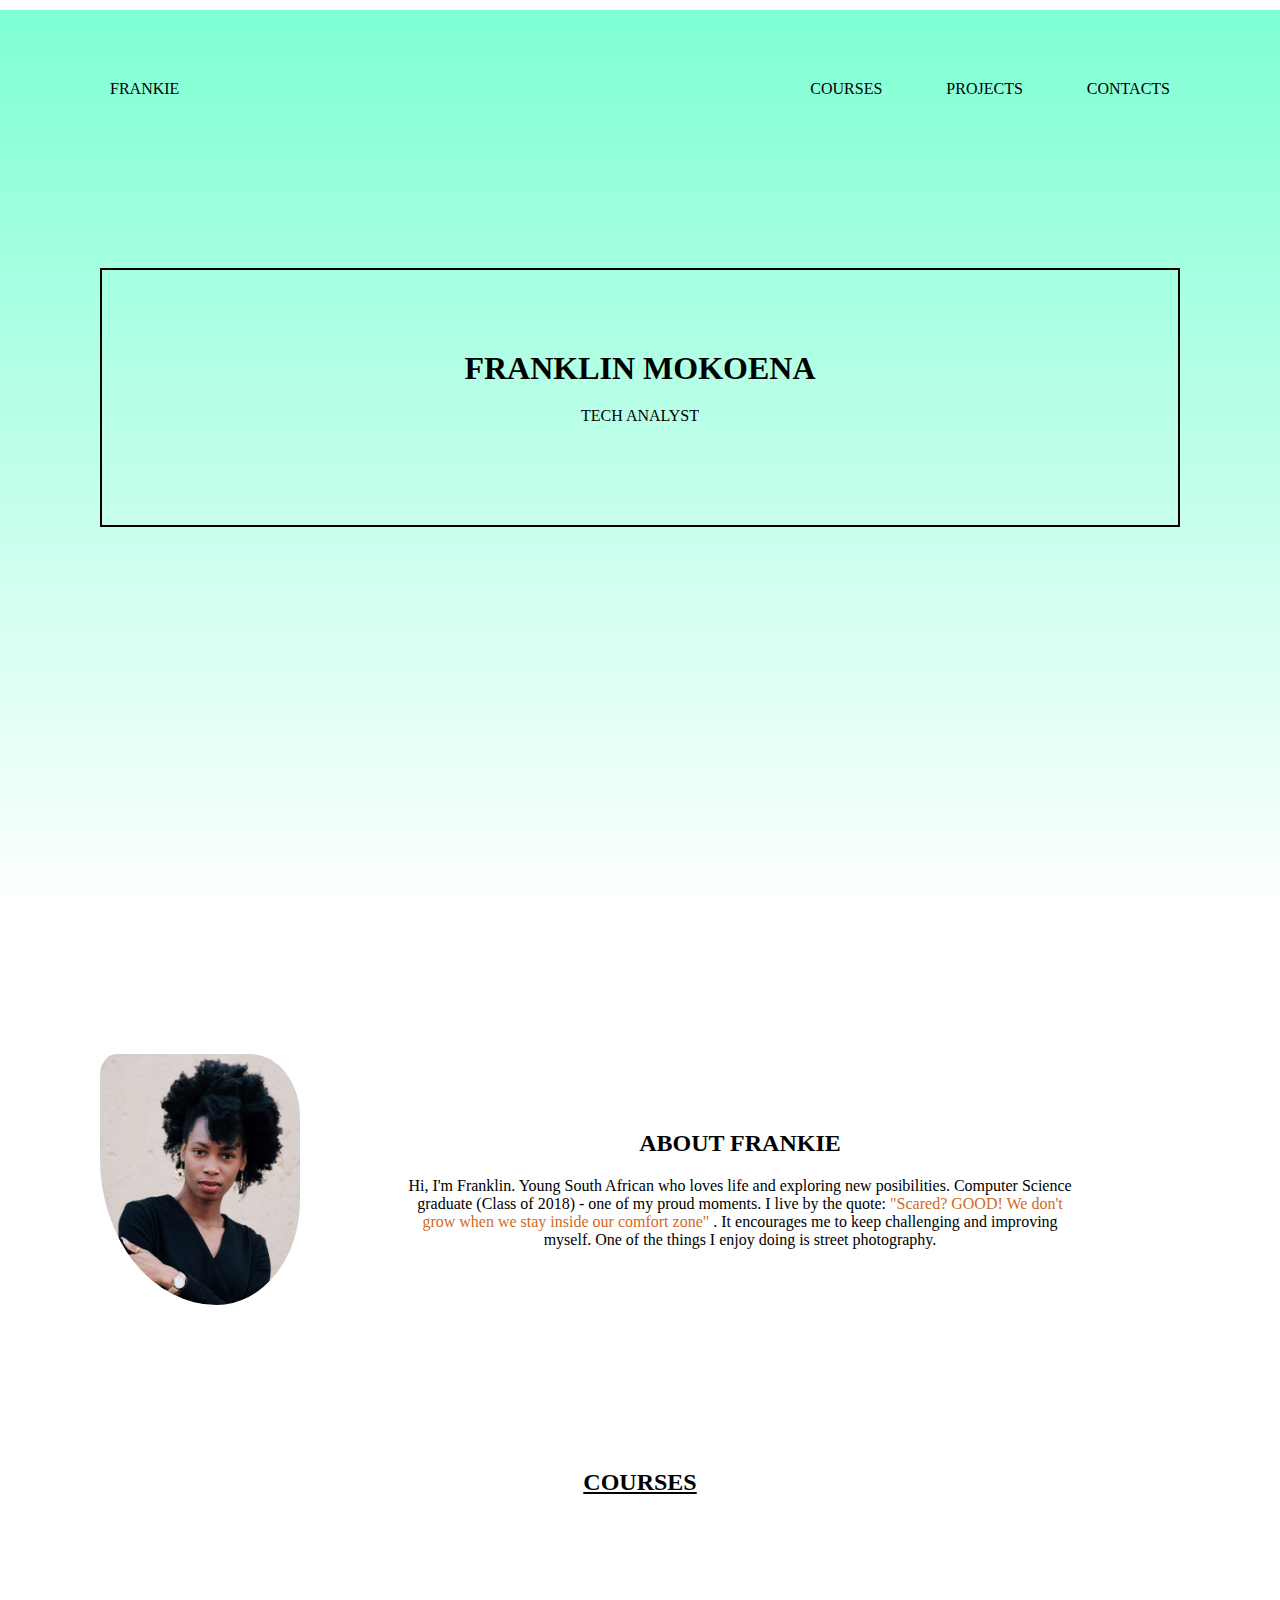
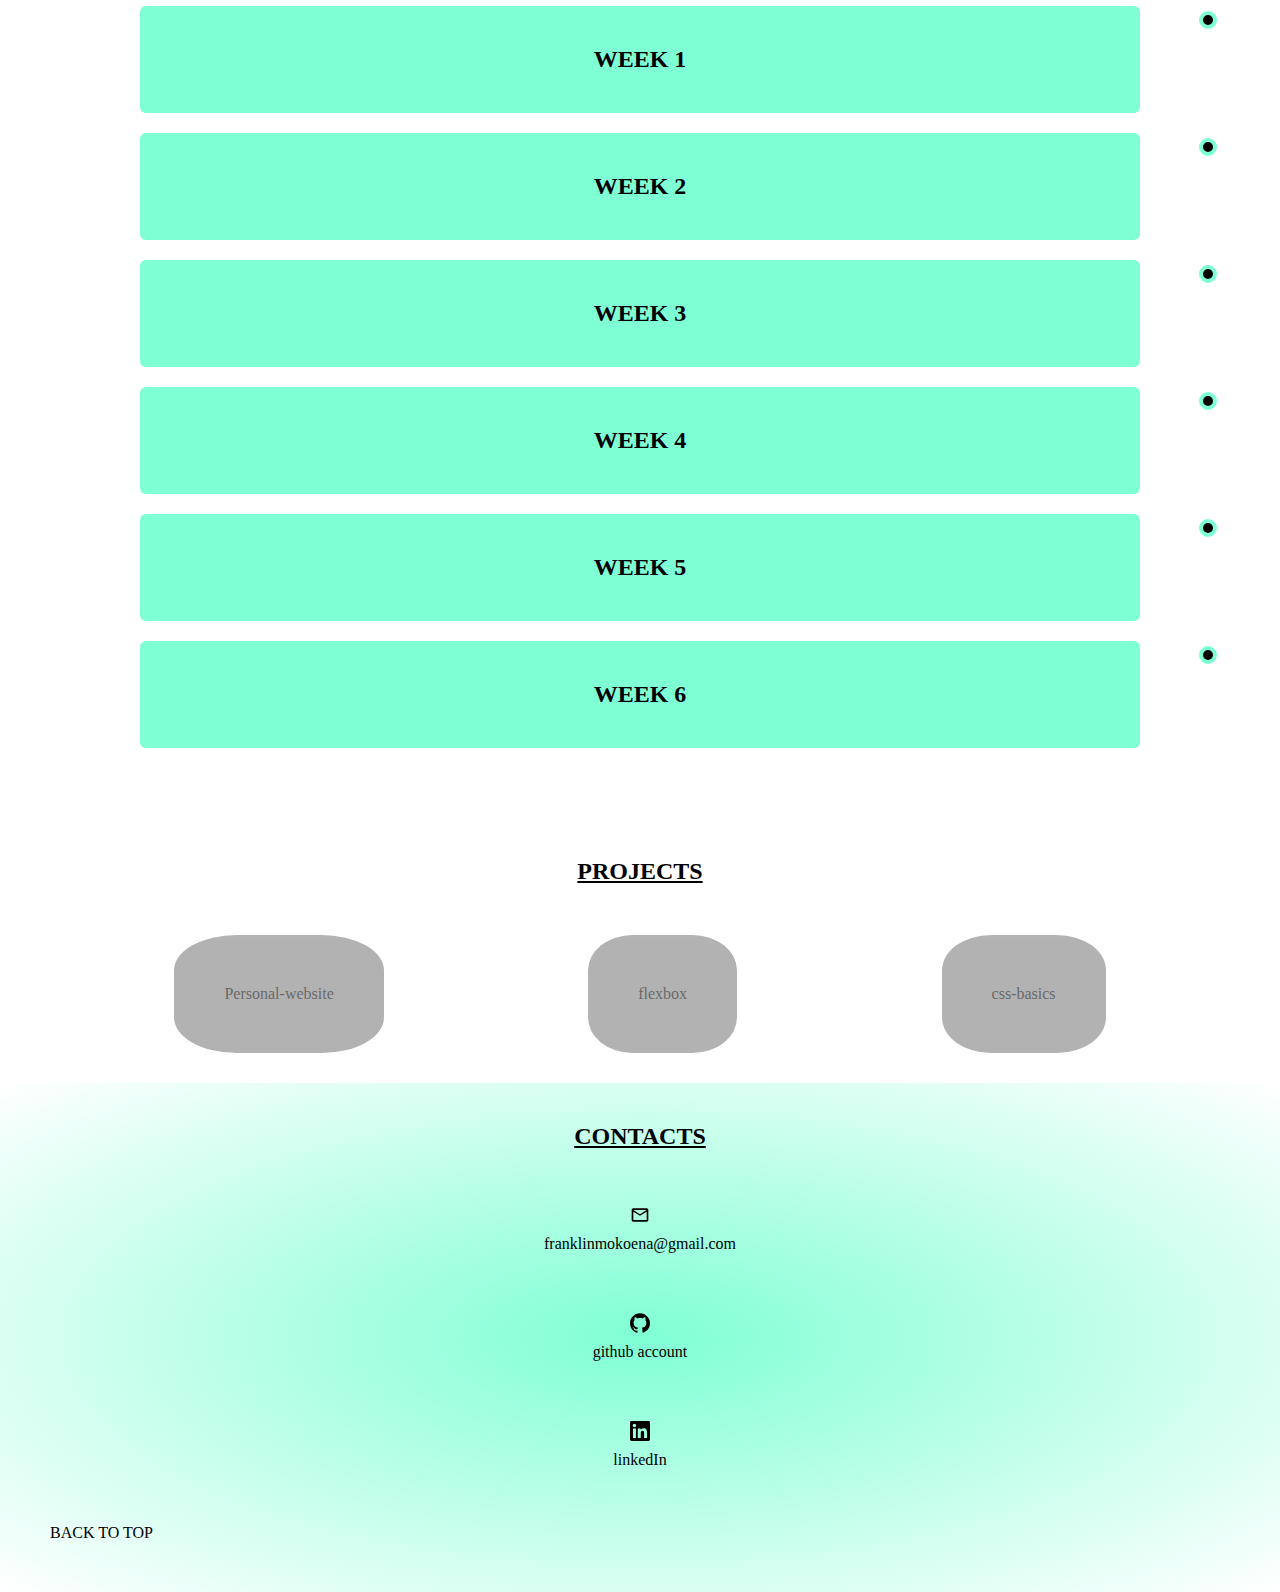
<file: index.html>
<html lang="en">
<head>
    <meta charset="UTF-8">
    <meta http-equiv="X-UA-Compatible" content="IE=edge">
    <meta name="viewport" content="width=device-width, initial-scale=1.0">
    <title>FRANKIE</title>
    <!-- <link href="https://fonts.googleapis.com/icon?family=Material+Icons"
      rel="stylesheet"> -->
    <link rel="stylesheet" href="style.css">
    <link rel="shortcut icon" type="image/png" href="./image/outline_spa_black_24dp.png"/>
    <link rel="preconnect" href="https://fonts.googleapis.com">

</head>
<body>
    
    <header>
        <!-- navigation bar -->
        <nav class="navbar"> 
            <div id="lnav">
                <a href="#about" class="nav-link">frankie</a>
            </div>

            <div id="rnav">
               <a href="#course" class="nav-link">courses</a>
               <a href="#projects" class="nav-link">projects</a>
               <a href="#contact" class="nav-link">contacts</a>
            </div>
        </nav>

        <div class="name">
            <h1>franklin mokoena</h1>
            <p class="analyst">tech analyst</p>
        </div>

        <!-- icons to add 
        <span class="material-icons-outlined">book</span>
        <span class="material-icons-outlined">school</span> (courses)
        <span class="material-icons-outlined">person</span> (me)
        <span class="material-icons-outlined">email</span> (email / contacts)
        <span class="material-icons-outlined">assignment</span> (projects)
        -->
        
    </header>

    <main>
        <!-- ABOUT SECTION BELOW -->
            <div id="about"> 
                <!-- <section class="about-pic"> -->
                    <img id="tee" src="./image/teee.jpg" alt="self">
                <!-- </section> -->

                <section class="about-text">
                    <h2>about frankie</h2>
                    <p>Hi, I'm Franklin. Young South African who loves life and exploring new posibilities.
                        Computer Science graduate (Class of 2018) - one of my proud moments.
                        I live by the quote: <span class="quote">"Scared? GOOD! We don't grow when we stay inside our comfort zone"</span> .
                        It encourages me to keep challenging and improving myself.
                        One of the things I enjoy doing is  street photography.
                    </p>
                </section>
            </div>  

            
        <!-- COURSE SECTION -->
        <h2 class="headings">courses</h2>
        <div id="course">
            <section class="timeline">
                <div class="container left">
                    <div class="content">
                      <h2 class="week">week 1</h2>
                      <p class="hiden">Build, Test & Deploy (practice).</p>
                    </div>
                </div>

                <div class="container left">
                    <div class="content">
                      <h2 class="week">week 2</h2>
                      <!-- <p class="hiden">Agile & the Modern SDLC.</p> -->
                      <p class="hiden">Pending. . .</p>
                    </div>
                </div>

                <div class="container left">
                    <div class="content">
                      <h2 class="week">week 3</h2>
                      <!-- <p class="hiden">Managing Requirements.</p> -->
                      <p class="hiden">Pending. . .</p>
                    </div>
                </div>

                <div class="container left">
                    <div class="content">
                      <h2 class="week">week 4</h2>
                      <!-- <p class="hiden">Testing Through the Lifecycle.</p> -->
                      <p class="hiden">Pending. . .</p>
                    </div>
                </div>
                 
                <div class="container left">
                    <div class="content">
                      <h2 class="week">week 5</h2>
                      <!-- <p class="hiden">Proffessional Skills & Business Analysis.</p> -->
                      <p class="hiden">Pending. . .</p>
                    </div>
                </div>

                <div class="container left">
                    <div class="content">
                      <h2 class="week">week 6</h2>
                      <!-- <p class="hiden">The Role of Data.</p> -->
                      <p class="hiden">Pending. . .</p>
                    </div>
                </div>
                  
            </section>
        </div>

        <!-- PROJECTS SECTION -->
        <h2 class="headings">projects</h2>
        <div id="projects">

            <a class="pr" href= "https://github.com/ThandOena/Personal-website" target="blank">
                <p>Personal-website</p> 
            </a>

            <a class="pr" href= "https://github.com/ThandOena/flexbox" target="blank">
                <p>flexbox</p>
            </a>

            <a class="pr" href= "https://github.com/ThandOena/css-basics" target="blank">
                <p>css-basics</p>
            </a>
            
            <!-- <button> <a href="https://github.com/ThandOena/flexbox" target="blank"> flexbox</a> </button> -->
            <!-- <button> <a href="https://github.com/ThandOena/css-basics" target="blank">css-basics</a></button> -->
                
        </div>

        <!-- CONTACTS -->
        <footer id="contact">
            <h2 class="headings">contacts</h2>
            <div class="email">
                    <img class="icon" src="./image/email_black_24dp.svg" alt="email">
                    <p>franklinmokoena@gmail.com</p>
            </div>

            <div class="github">
                <a href="https://github.com/ThandOena" target="blank">
                    <img class="icon" src="./image/github.svg" alt="github">
                    <p>github account</p>
                </a>
                
            </div>

            <div class="linkedin">
                <a href="https://www.linkedin.com/in/franklin-mokoena-102a26143/" target="blank">
                    <img class="icon" src="./image/linkedin.svg" alt="linkedIn">
                    <p>linkedIn</p>
                </a>
            </div>
            <a href="#"><p class="up">back to top</p></a>
            
        </footer>
    </main>
</body>
</html>
</file>
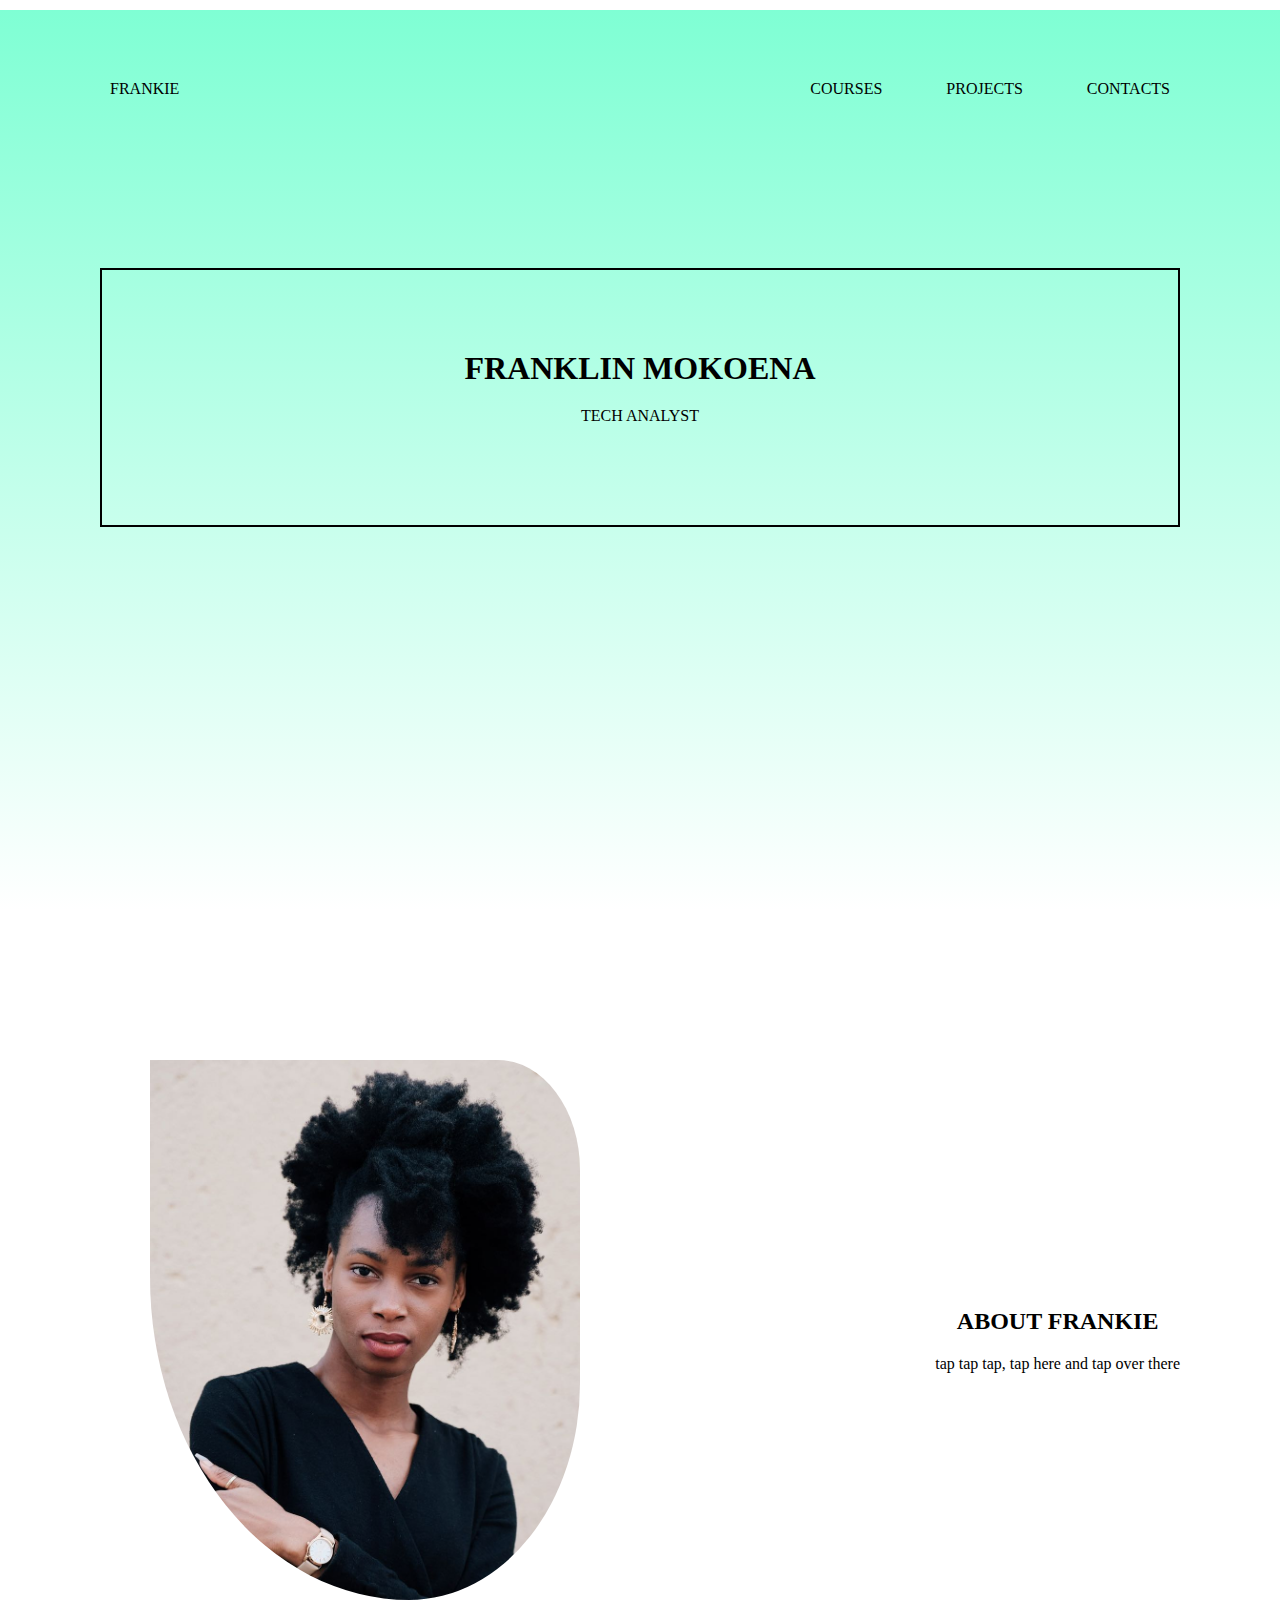
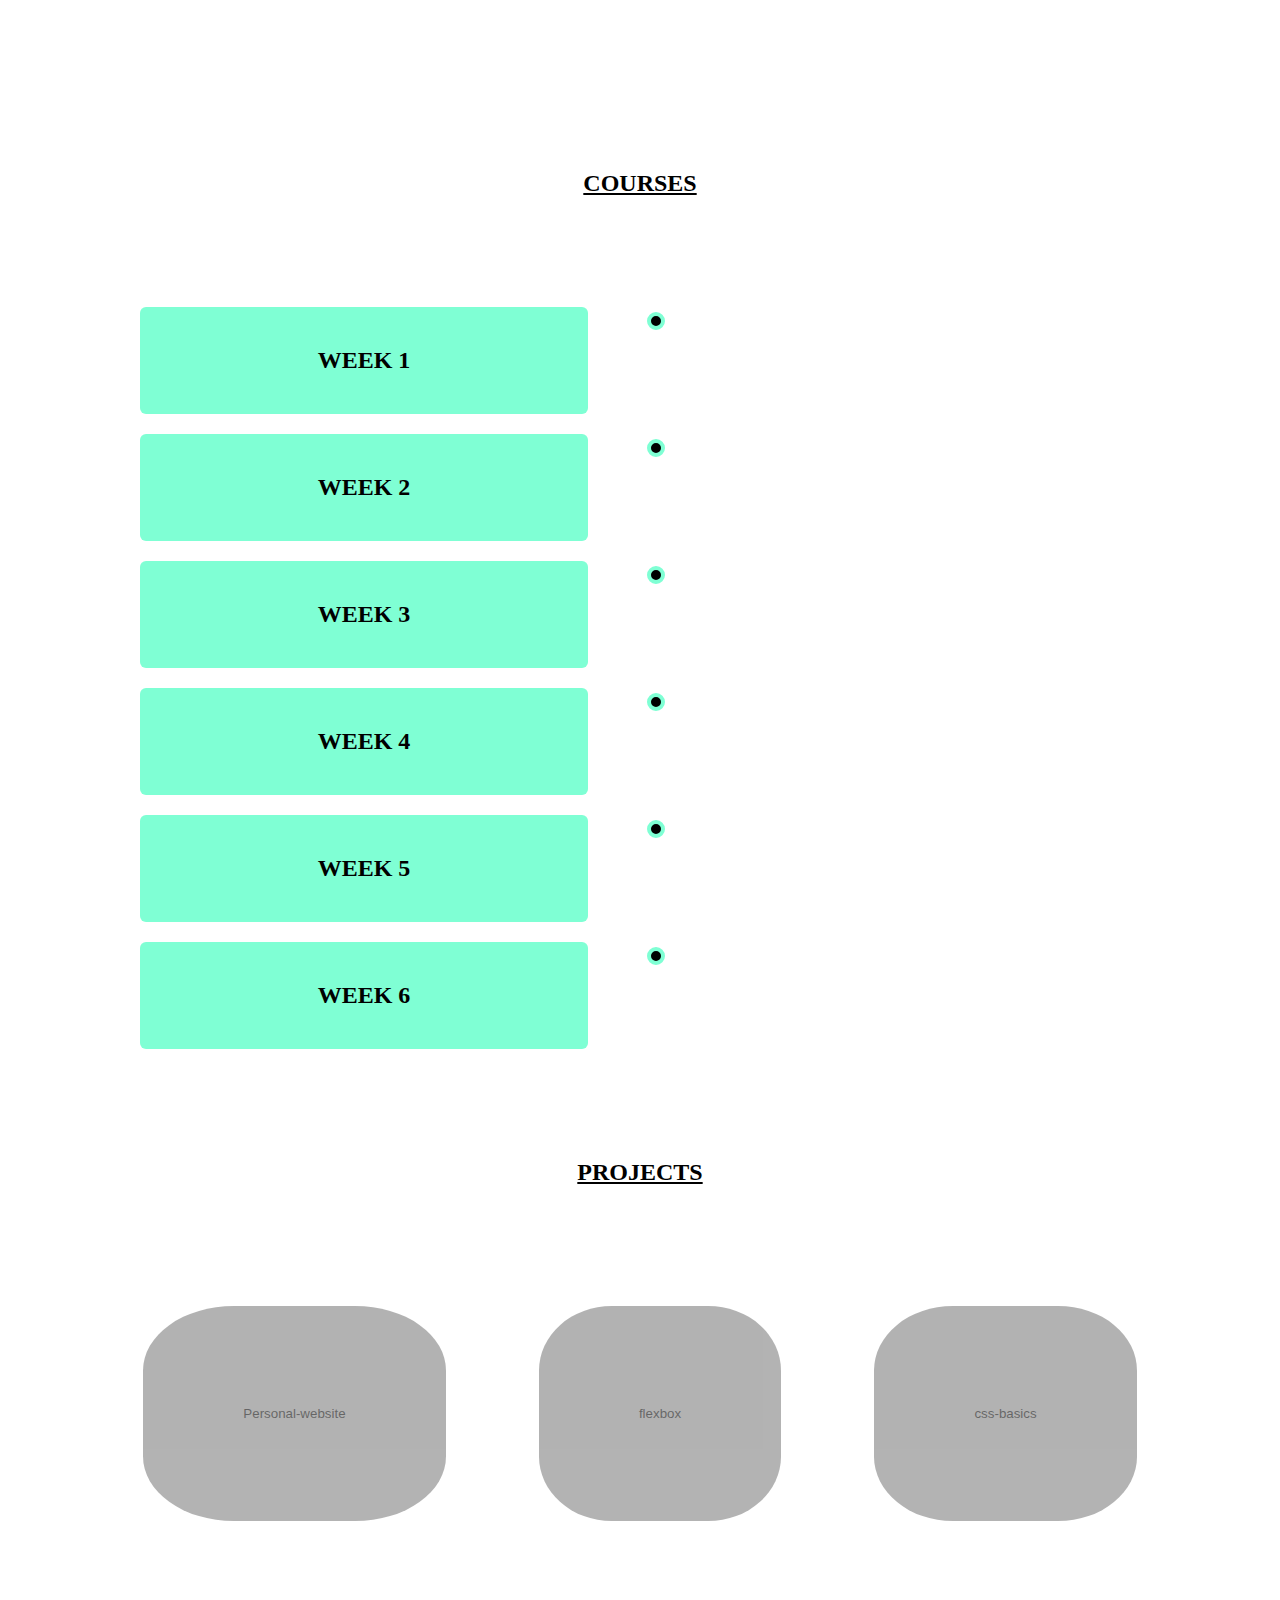
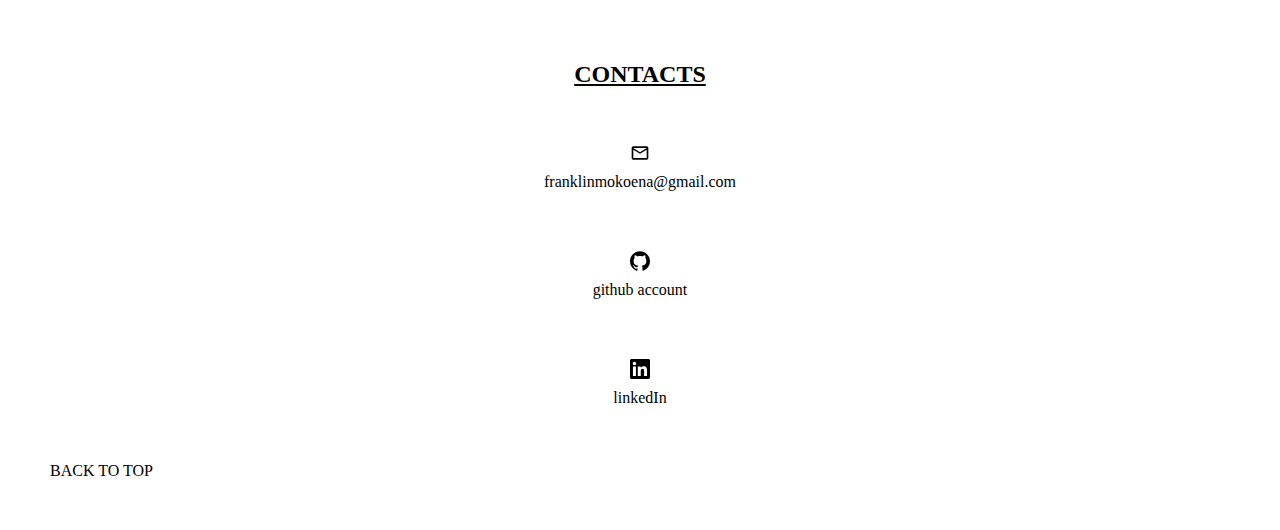
<file: portfolio.html>
<html lang="en">
<head>
    <meta charset="UTF-8">
    <meta http-equiv="X-UA-Compatible" content="IE=edge">
    <meta name="viewport" content="width=device-width, initial-scale=1.0">
    <title>FRANKIE</title>
    <!-- <link href="https://fonts.googleapis.com/icon?family=Material+Icons"
      rel="stylesheet"> -->
    <link rel="stylesheet" href="portfolio.css">
    <link rel="shortcut icon" type="image/png" href="./image/grow.png"/>
    <link rel="preconnect" href="https://fonts.googleapis.com">

</head>
<body>
    
    <header>
        <!-- navigation bar -->
        <nav class="navbar"> 
            <div id="lnav">
                <a href="#about" class="nav-link">frankie</a>
            </div>

            <div id="rnav">
               <a href="#course" class="nav-link">courses</a>
               <a href="#projects" class="nav-link">projects</a>
               <a href="#contact" class="nav-link">contacts</a>
            </div>

        </nav>
        <div class="name">
            <h1>franklin mokoena</h1>
            <p class="analyst">tech analyst</p>
        </div>

        <!-- icons to add 
        <span class="material-icons-outlined">book</span>
        <span class="material-icons-outlined">school</span> (courses)
        <span class="material-icons-outlined">person</span> (me)
        <span class="material-icons-outlined">email</span> (email / contacts)
        <span class="material-icons-outlined">assignment</span> (projects)
        -->
        
    </header>

    <main>
        <!-- ABOUT SECTION BELOW -->
            <div id="about"> 
                <!-- <section class="about-pic"> -->
                    <img id="tee" src="./image/teee.jpg" alt="self">
                <!-- </section> -->

                <section class="about-text">
                    <h2>about frankie</h2>
                    <p> tap tap tap, tap here and tap over there</p>
                </section>
            </div>  

            
        <!-- COURSE SECTION -->
        <h2 class="headings">courses</h2>
        <div id="course">
            <section class="timeline">
                <div class="container left">
                    <div class="content">
                      <h2 class="week">week 1</h2>
                      <p class="hiden">Build, Test & Deploy (practice).</p>
                    </div>
                </div>

                <div class="container left">
                    <div class="content">
                      <h2 class="week">week 2</h2>
                      <!-- <p class="hiden">Agile & the Modern SDLC.</p> -->
                      <p class="hiden">Pending. . .</p>
                    </div>
                </div>

                <div class="container left">
                    <div class="content">
                      <h2 class="week">week 3</h2>
                      <!-- <p class="hiden">Managing Requirements.</p> -->
                      <p class="hiden">Pending. . .</p>
                    </div>
                </div>

                <div class="container left">
                    <div class="content">
                      <h2 class="week">week 4</h2>
                      <!-- <p class="hiden">Testing Through the Lifecycle.</p> -->
                      <p class="hiden">Pending. . .</p>
                    </div>
                </div>
                 
                <div class="container left">
                    <div class="content">
                      <h2 class="week">week 5</h2>
                      <!-- <p class="hiden">Proffessional Skills & Business Analysis.</p> -->
                      <p class="hiden">Pending. . .</p>
                    </div>
                </div>

                <div class="container left">
                    <div class="content">
                      <h2 class="week">week 6</h2>
                      <!-- <p class="hiden">The Role of Data.</p> -->
                      <p class="hiden">Pending. . .</p>
                    </div>
                </div>
                  <!-- <div class="container right">
                    <div class="content">
                      <h2>2018</h2>
                      <p>Lorem ipsum..</p>
                    </div>
                  </div> -->
            </section>
        </div>

        <!-- PROJECTS SECTION -->
        <h2 class="headings">projects</h2>
        <div id="projects">
            <button> <a href="https://github.com/ThandOena/Personal-website" target="blank"> Personal-website</a> </button>
            <button> <a href="https://github.com/ThandOena/flexbox" target="blank"> flexbox</a> </button>
            <button> <a href="https://github.com/ThandOena/css-basics" target="blank">css-basics</a></button>
                <!-- <div>1</div>
                <div>2</div>
                <div>3</div> -->
                
        </div>

        <!-- CONTACTS -->
        <footer id="contact">
            <h2 class="headings">contacts</h2>
            <div class="email">
                <img class="icon" src="./image/email_black_24dp.svg" alt="email">
                <p>franklinmokoena@gmail.com</p>
            </div>
            <div class="github">
                <img class="icon" src="./image/github.svg" alt="github">
                <p>github account</p>
            </div>
            <div class="linkedin">
                <img class="icon" src="./image/linkedin.svg" alt="linkedIn">
                <p>linkedIn</p>
            </div>
            <a href="#"><p class="up">back to top</p></a>

        </footer>
    </main>
</body>
</html>
</file>
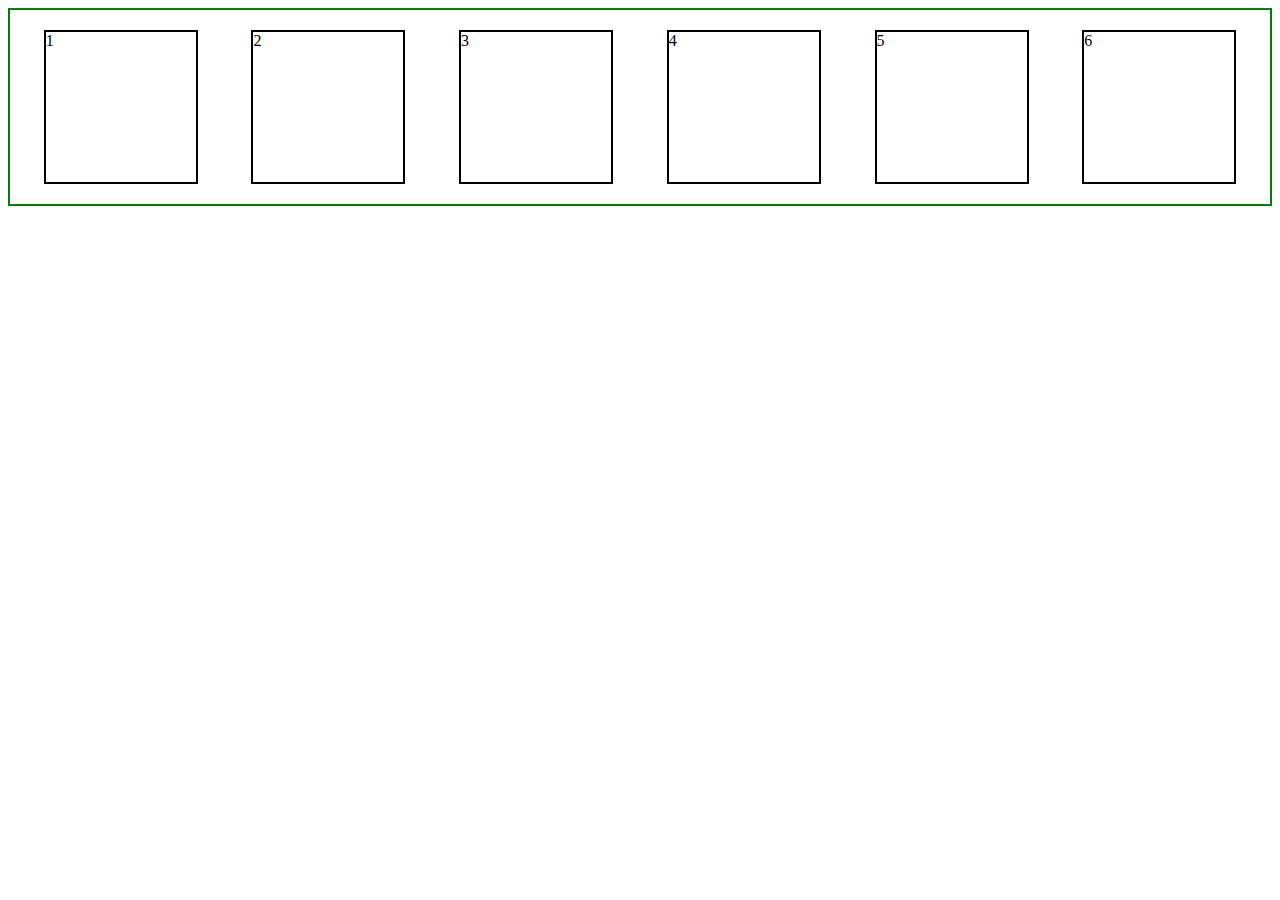
<file: test.html>
<html lang="en">
<head>
    <meta charset="UTF-8">
    <meta http-equiv="X-UA-Compatible" content="IE=edge">
    <meta name="viewport" content="width=device-width, initial-scale=1.0">
    <title>test</title>
    <link rel="stylesheet" href="test.css">
</head>
<body>
    <section class="projects">
        <div>1</div>
        <div>2</div>
        <div>3</div>
        <div>4</div>
        <div>5</div>
        <div>6</div>

    </section>
<!-- 
    <section class="click">
        <a href="https://github.com/ThandOena/Personal-website">a</a>
        <a href="https://github.com/ThandOena/flexbox">b</a>
        <a href="https://github.com/ThandOena/css-basics">c</a>
        <a href="">d</a>
        <a href="">e</a>
        <a href="">f</a>
        
        <button class="btn"> <a href="https://github.com/ThandOena/Personal-website"> portfolio-project</a></button>
    </section> -->
</body>
</html>
</file>
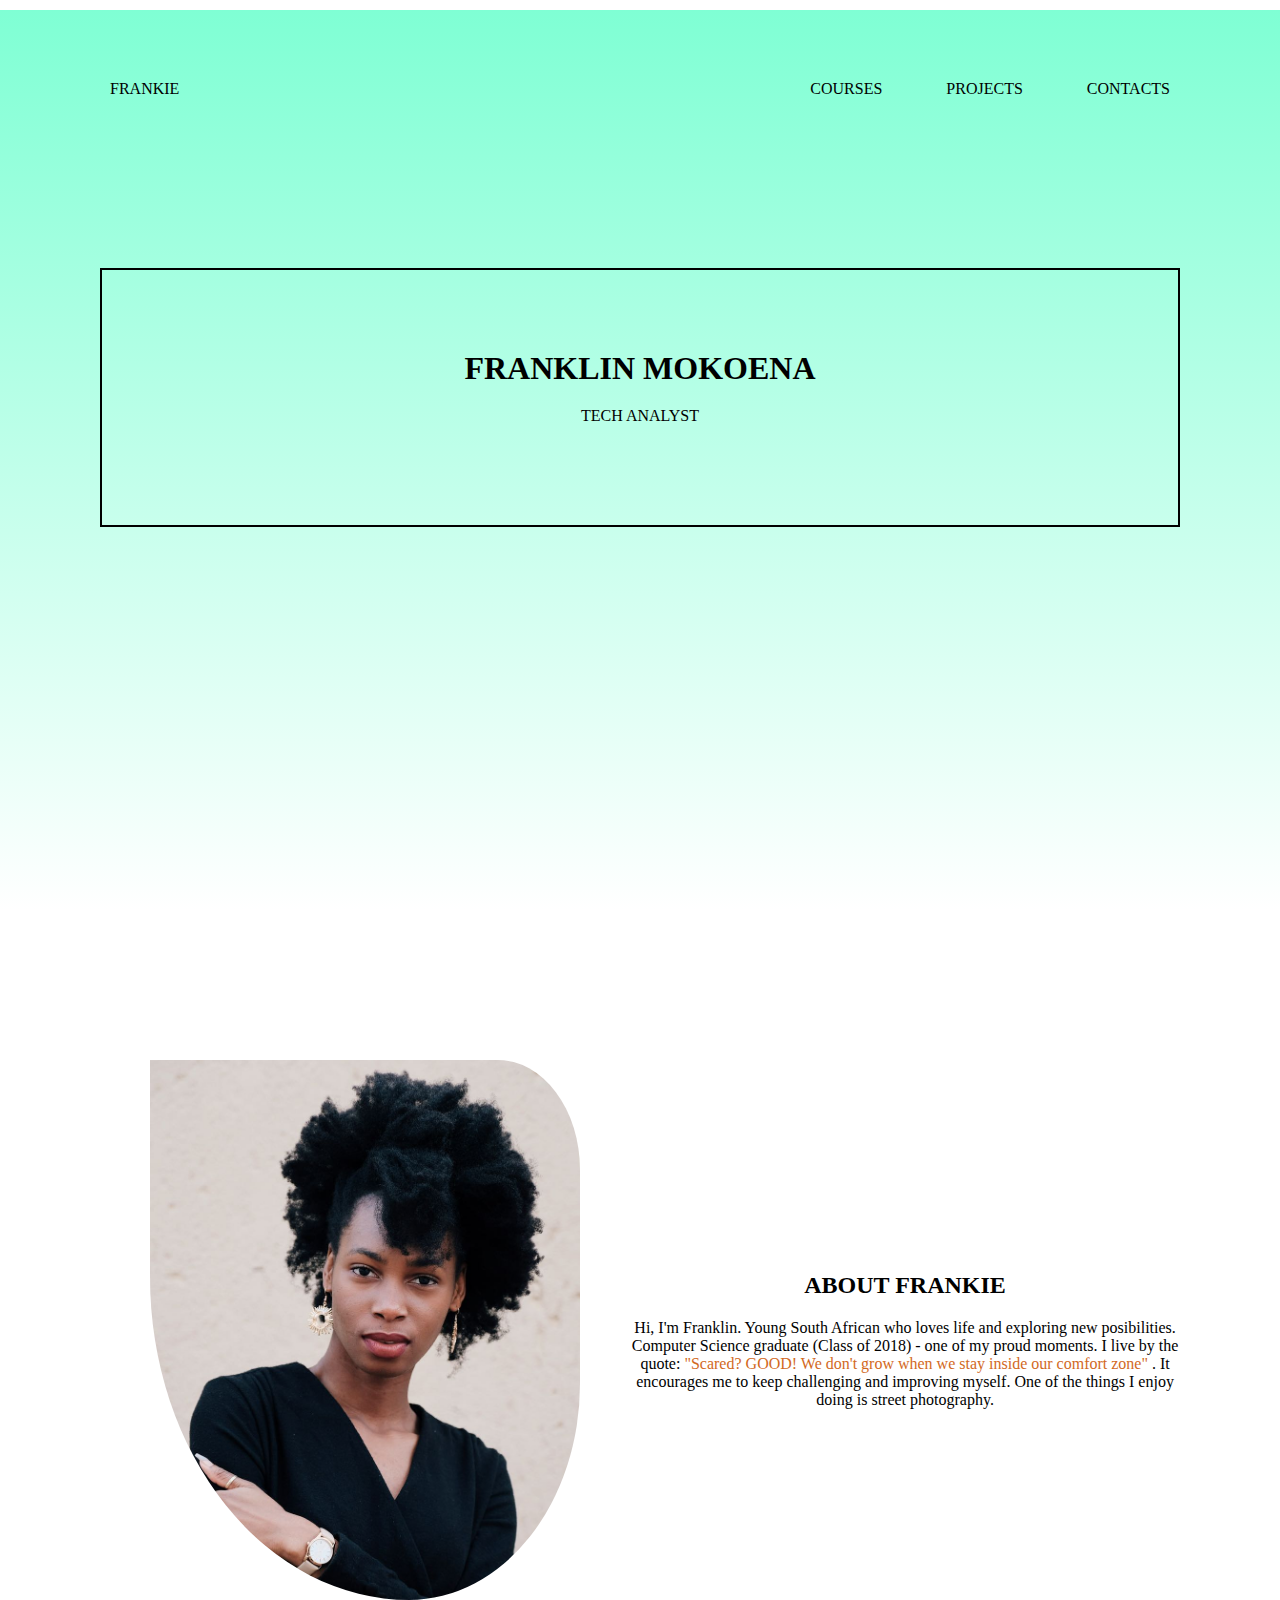
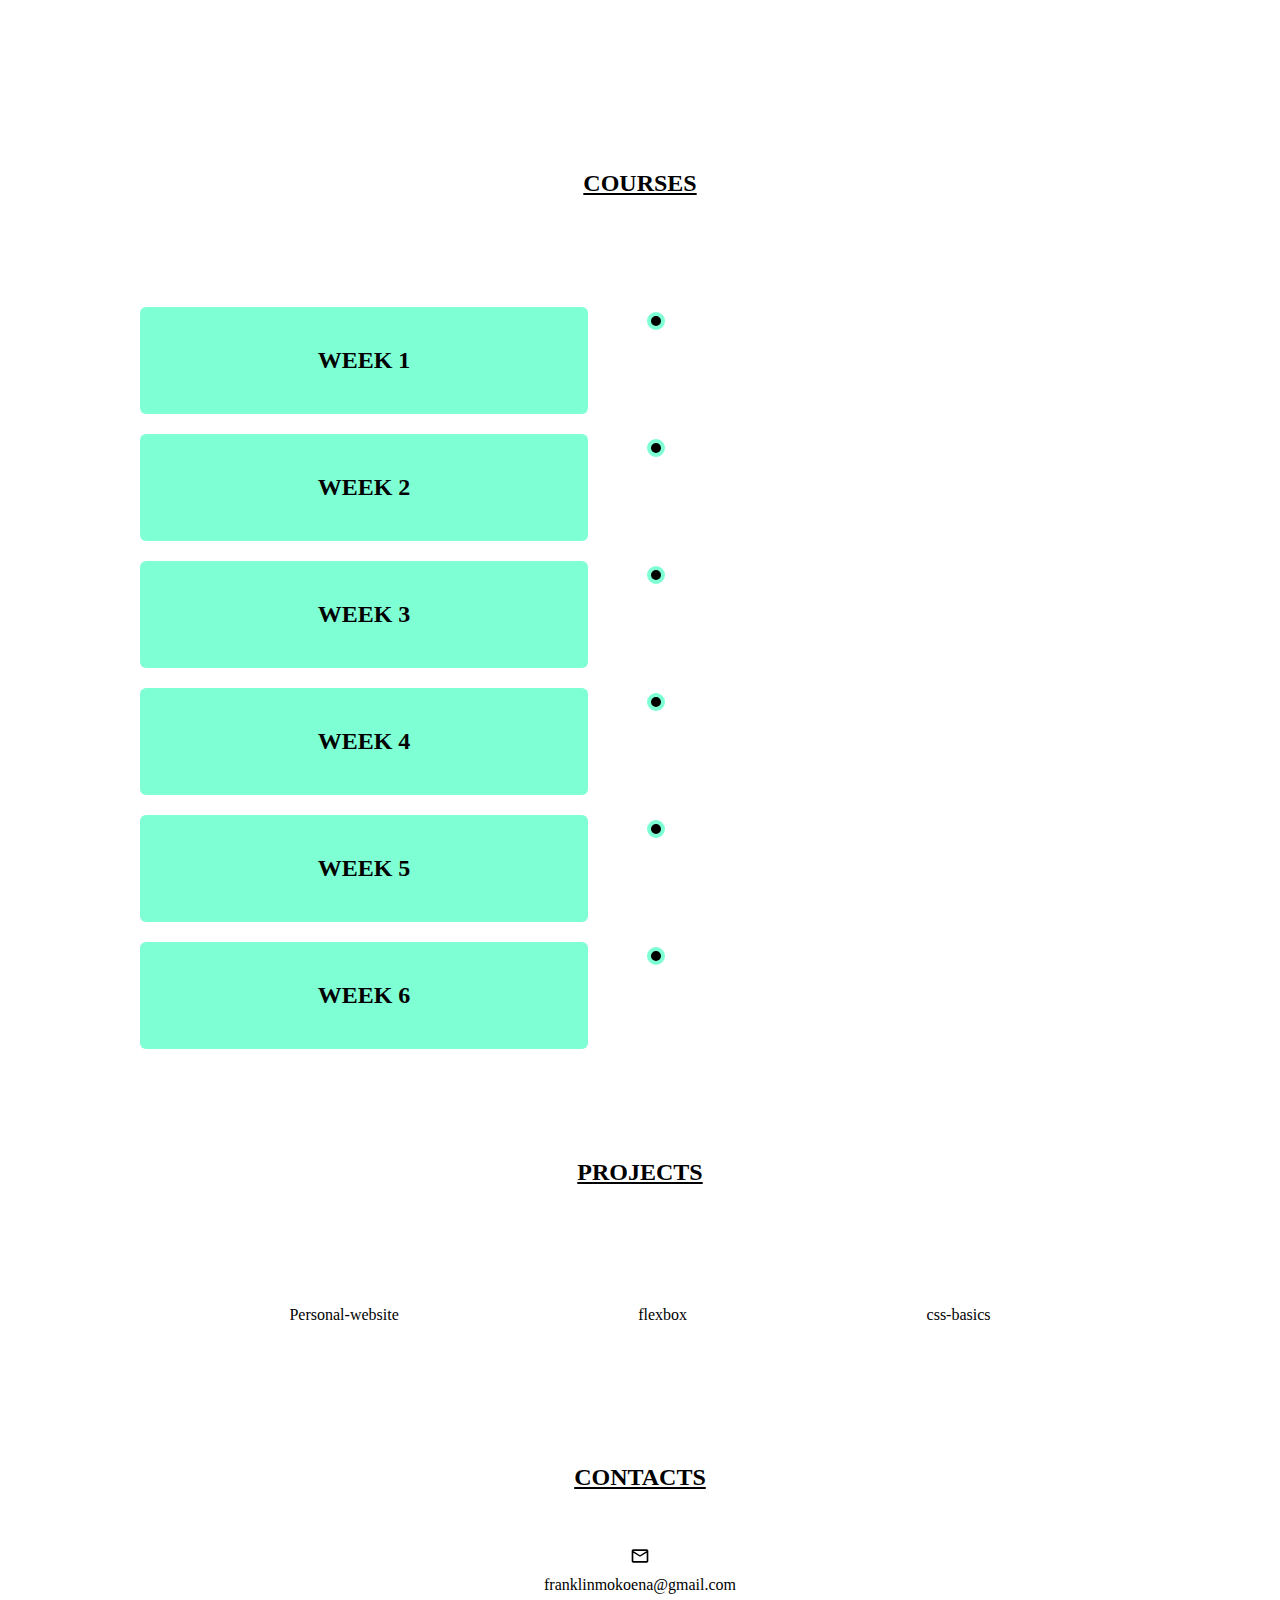
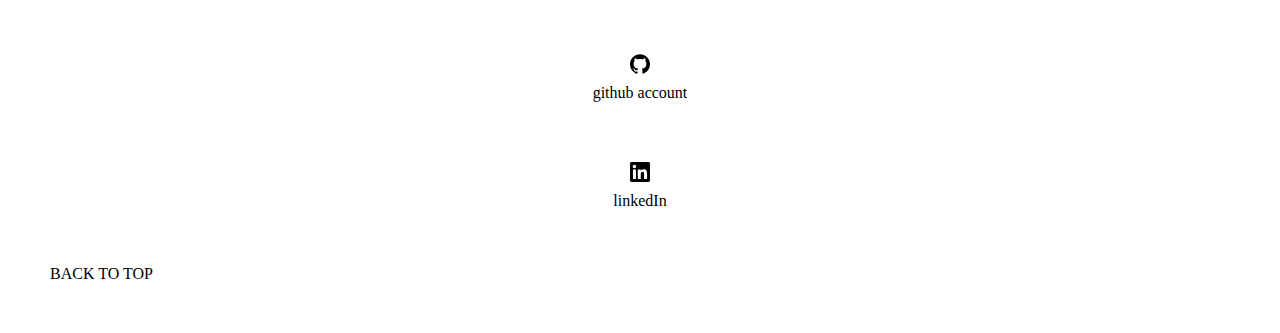
<file: web-portfolio.html>
<html lang="en">
<head>
    <meta charset="UTF-8">
    <meta http-equiv="X-UA-Compatible" content="IE=edge">
    <meta name="viewport" content="width=device-width, initial-scale=1.0">
    <title>FRANKIE</title>
    <!-- <link href="https://fonts.googleapis.com/icon?family=Material+Icons"
      rel="stylesheet"> -->
    <link rel="stylesheet" href="portfolio.css">
    <link rel="shortcut icon" type="image/png" href="./image/outline_spa_black_24dp.png"/>
    <link rel="preconnect" href="https://fonts.googleapis.com">

</head>
<body>
    
    <header>
        <!-- navigation bar -->
        <nav class="navbar"> 
            <div id="lnav">
                <a href="#about" class="nav-link">frankie</a>
            </div>

            <div id="rnav">
               <a href="#course" class="nav-link">courses</a>
               <a href="#projects" class="nav-link">projects</a>
               <a href="#contact" class="nav-link">contacts</a>
            </div>
        </nav>

        <div class="name">
            <h1>franklin mokoena</h1>
            <p class="analyst">tech analyst</p>
        </div>

        <!-- icons to add 
        <span class="material-icons-outlined">book</span>
        <span class="material-icons-outlined">school</span> (courses)
        <span class="material-icons-outlined">person</span> (me)
        <span class="material-icons-outlined">email</span> (email / contacts)
        <span class="material-icons-outlined">assignment</span> (projects)
        -->
        
    </header>

    <main>
        <!-- ABOUT SECTION BELOW -->
            <div id="about"> 
                <!-- <section class="about-pic"> -->
                    <img id="tee" src="./image/teee.jpg" alt="self">
                <!-- </section> -->

                <section class="about-text">
                    <h2>about frankie</h2>
                    <p>Hi, I'm Franklin. Young South African who loves life and exploring new posibilities.
                        Computer Science graduate (Class of 2018) - one of my proud moments.
                        I live by the quote: <span class="quote">"Scared? GOOD! We don't grow when we stay inside our comfort zone"</span> .
                        It encourages me to keep challenging and improving myself.
                        One of the things I enjoy doing is  street photography.
                    </p>
                </section>
            </div>  

            
        <!-- COURSE SECTION -->
        <h2 class="headings">courses</h2>
        <div id="course">
            <section class="timeline">
                <div class="container left">
                    <div class="content">
                      <h2 class="week">week 1</h2>
                      <p class="hiden">Build, Test & Deploy (practice).</p>
                    </div>
                </div>

                <div class="container left">
                    <div class="content">
                      <h2 class="week">week 2</h2>
                      <!-- <p class="hiden">Agile & the Modern SDLC.</p> -->
                      <p class="hiden">Pending. . .</p>
                    </div>
                </div>

                <div class="container left">
                    <div class="content">
                      <h2 class="week">week 3</h2>
                      <!-- <p class="hiden">Managing Requirements.</p> -->
                      <p class="hiden">Pending. . .</p>
                    </div>
                </div>

                <div class="container left">
                    <div class="content">
                      <h2 class="week">week 4</h2>
                      <!-- <p class="hiden">Testing Through the Lifecycle.</p> -->
                      <p class="hiden">Pending. . .</p>
                    </div>
                </div>
                 
                <div class="container left">
                    <div class="content">
                      <h2 class="week">week 5</h2>
                      <!-- <p class="hiden">Proffessional Skills & Business Analysis.</p> -->
                      <p class="hiden">Pending. . .</p>
                    </div>
                </div>

                <div class="container left">
                    <div class="content">
                      <h2 class="week">week 6</h2>
                      <!-- <p class="hiden">The Role of Data.</p> -->
                      <p class="hiden">Pending. . .</p>
                    </div>
                </div>
                  
            </section>
        </div>

        <!-- PROJECTS SECTION -->
        <h2 class="headings">projects</h2>
        <div id="projects">

            <a class="pr" href= "https://github.com/ThandOena/Personal-website" target="blank">
                <p>Personal-website</p> 
            </a>

            <a class="pr" href= "https://github.com/ThandOena/flexbox" target="blank">
                <p>flexbox</p>
            </a>

            <a class="pr" href= "https://github.com/ThandOena/css-basics" target="blank">
                <p>css-basics</p>
            </a>
            
            <!-- <button> <a href="https://github.com/ThandOena/flexbox" target="blank"> flexbox</a> </button> -->
            <!-- <button> <a href="https://github.com/ThandOena/css-basics" target="blank">css-basics</a></button> -->
                
        </div>

        <!-- CONTACTS -->
        <footer id="contact">
            <h2 class="headings">contacts</h2>
            <div class="email">
                    <img class="icon" src="./image/email_black_24dp.svg" alt="email">
                    <p>franklinmokoena@gmail.com</p>
            </div>

            <div class="github">
                <a href="https://github.com/ThandOena" target="blank">
                    <img class="icon" src="./image/github.svg" alt="github">
                    <p>github account</p>
                </a>
                
            </div>

            <div class="linkedin">
                <a href="https://www.linkedin.com/in/franklin-mokoena-102a26143/" target="blank">
                    <img class="icon" src="./image/linkedin.svg" alt="linkedIn">
                    <p>linkedIn</p>
                </a>
            </div>
            <a href="#"><p class="up">back to top</p></a>
            
        </footer>
    </main>
</body>
</html>
</file>
<file: style.css>
* {
    margin: 0px;
    padding: 0px;
}
/* 
body {
     background-image:linear-gradient(aquamarine, white); 
     @media (max-width:1024px) and (min-width:480px;){
        padding:20px;
        margin:20px;
    } 
} */

/* header + navigation */
header {
    background-image:linear-gradient(aquamarine, white);
    min-height: 100%;
    /* min-width: 900px; */
    @media screen (max-width:1024px) and (min-width:480px;){
        padding:20px;
        margin:20px;
    }
}

nav {
    padding: 50px;
    margin: 0px;
}

h2 {
    padding: 20px;
    text-transform: uppercase;
    text-align: center;
    
}

p {
    font-family: 'Old Standard TT', serif;
    text-align: center;
}

a{
    text-decoration: none;
    color: black;
}

.headings {
    padding: 20px;
    text-transform: uppercase;
    text-decoration: underline;
    font-family: 'Old Standard TT', serif;
    /* font-family:'Gill Sans', 'Gill Sans MT', Calibri, 'Trebuchet MS', sans-serif; */
    color:black;
    text-align:center;
    
}

.navbar {
    display: flex;
    justify-content: space-between;
    padding: 70px;
    margin: 10px;
}

.nav-link {
    /* font-family:monospace; */
    font-family: 'Old Standard TT', serif;
    text-transform: uppercase;
    color: black;
    margin: 30px;
}

.name {
    text-align: center;
    text-transform: uppercase;
    padding:  80px;
    margin: 100px;
    border: 2px solid black;
}
.analyst {
     padding: 20px;
}

/* about section below! */
#about {
    display: flex;
    flex-flow: nowrap;
    justify-content:space-between;
    align-items: center;
    margin: 100px;
}

 @media screen and (max-width: 500px) {
    .about-text {
        width: 50%;
    }
} 


#tee {
    width: 200px;
    /* height: 210px; */
    border-radius: 10% 30% 50% 70%;
     /* @media sceen(min-width:480px) {
         height: 30vh;
     } */
}


.about-text {
    text-align: center;
    margin: 50px;
    padding:50px;
    /* border: 2px solid black; */

}
span.quote {
    text-decoration-style:solid;
    color: chocolate;
}

#course {
    padding: 80px;
}

.week:hover + .hiden {
    display: block;
    color: black;
}
.hiden {
    display: none;
}

/* timeline creation 
.timeline {
    position: relative;
    max-width: 1200px;
    margin: 0 auto;
  }

  /* The actual timeline (the vertical ruler) 
.timeline::after {
    content: '';
    position: absolute;
    width: 6px;
    background-color: white;
    top: 0;
    bottom: 0;
    left: 50%;
    margin-left: -3px;
  }/

  /* Container around content */
.container {
    padding: 10px 60px;
    position: relative; 
    @media (min-width:480px;) {
        padding: 5px 30px
    } 
  }
  
/* The circles on the timeline */
.container::after {
    content: '';
    position: absolute;
    width: 25px;
    height: 25px;
    right: -17px;
    background-color: black;
    border: 4px solid aquamarine;
    top: 15px;
    border-radius: 50%;
    z-index: 1;
    @media (min-width:480px) {
        width: 10px;
        height: 10px;
    }
  }

  /* The actual content */
.content {
    padding: 20px 30px;
    background-color:aquamarine;
    position: relative;
    border-radius: 6px;
    
  }

  /* projects */

  #projects {
      display: flex;
      justify-content: space-evenly;
      align-items: center;
      /* margin: 80px; */
  }

    @media screen and  (max-width:1024px){
        
        #projects  {
            display: flex;
            flex-direction: column;
            align-items: center;
            padding: 50px;
            /* margin:0px; */
        /* min-height:100px; */
        }
    } 


  .pr {
      margin: 30px;
      padding: 50px;
      border: none;
      border-radius: 30%;
      background-color: grey;
      opacity: 0.6;
      transition: 0.3s;
  }


  .pr:hover {
      opacity: 1;
  }

  footer {
      /* background-image: ; */
      background-image: -webkit-radial-gradient(aquamarine, white);
      padding: 20px;
      text-align: center;
  }

  .icon {
      width: 20px;
      height: 20px;
      padding: 10px;
  }

  .email {
      padding: 25px;
  }
  .github {
      padding: 25px;
  }
  .linkedin {
      padding: 25px;
  }
  .up {
      padding: 30px;
      color: black;
      text-align: left;
      text-transform: uppercase;
  }
</file>
<file: portfolio.css>
* {
    margin: 0px;
    padding: 0px;
}

body {
    /* background-image:linear-gradient(aquamarine, white); */
    /* @media (max-width:1024px) and (min-width:480px;){
        padding:20px;
        margin:20px;
    } */
}
/* header + navigation */
header {
    background-image:linear-gradient(aquamarine, white);
    min-height: 100%;
    /* min-width: 900px; */
    @media (max-width:1024px) and (min-width:480px;){
        padding:20px;
        margin:20px;
    }
}

nav {
    padding: 50px;
    margin: 0px;
}

h2 {
    padding: 20px;
    text-transform: uppercase;
    text-align: center;
    
}

p {
    font-family: 'Old Standard TT', serif;
    text-align: center;
}

a{

    text-decoration: none;
    color: black;
}

.headings {
    padding: 20px;
    text-transform: uppercase;
    text-decoration: underline;
    font-family: 'Old Standard TT', serif;
    /* font-family:'Gill Sans', 'Gill Sans MT', Calibri, 'Trebuchet MS', sans-serif; */
    color:black;
    text-align:center;
    
}

.navbar {
    display: flex;
    justify-content: space-between;
    padding: 70px;
    margin: 10px;
}

.rnav {
    /* display: flex; */
    /* flex-direction: row; */
    /* justify-content:space-between; */
    /* align-items:center; */
}

.nav-link {
    /* font-family:monospace; */
    font-family: 'Old Standard TT', serif;
    text-transform: uppercase;
    /* text-decoration: underline; */
    color: black;
    margin: 30px;
}

.lnav {
    /* padding: 10px; */
}

.name {
    text-align: center;
    text-transform: uppercase;
    padding:  80px;
    margin: 100px;
    border: 2px solid black;
}
.analyst {
     padding: 20px;
}

/* about section below! */
#about {
    display: flex;
    flex-flow: nowrap;
    justify-content:space-between;
    align-items: center;
    /* background-color: brown; */
    padding: 100px;
    /* margin-left: 200px; */
    /* @media(max-width:480px) {
        flex-direction: column;
        padding:20px;
        margin:20px;
    } */
}
/* @media (max-width: 800px) {
    .tee, .about-text {
        flex: 100%;
    }
} */


#tee {

    height: 60vh;
    border-radius: 10% 30% 50% 70%;
    padding: 50px;
     /* @media sceen(min-width:480px) {
         height: 30vh;
     } */
}
/* .about-pic {
    display: block;
    border-image: round;
    width: 300px;
    height: 300px; 
    margin:auto;
    border-radius: 10% 30% 50% 70%; */

}

.about-text {
    text-align: center;
    margin: 50px;
    /* padding: 100px; */
    /* border: 2px solid black; */

}
span.quote {
    text-decoration-style:solid;
    color: chocolate;
}

#course {
    padding: 80px;
    /* display: flex;
    justify-content:; */
    /* background-color: blueviolet; */
}

.week:hover + .hiden {
    display: block;
    color: black;
}
.hiden {
    display: none;
}

/* timeline creation 
.timeline {
    position: relative;
    max-width: 1200px;
    margin: 0 auto;
  }

  /* The actual timeline (the vertical ruler) 
.timeline::after {
    content: '';
    position: absolute;
    width: 6px;
    background-color: white;
    top: 0;
    bottom: 0;
    left: 50%;
    margin-left: -3px;
  }/

  /* Container around content */
.container {
    padding: 10px 60px;
    position: relative; 
    /* background-color:inherit; */
    width: 40%;
    @media (min-width:480px;) {
        padding: 5px 30px
    } 
  }
  
/* The circles on the timeline */
.container::after {
    content: '';
    position: absolute;
    width: 25px;
    height: 25px;
    right: -17px;
    background-color: black;
    border: 4px solid aquamarine;
    top: 15px;
    border-radius: 50%;
    z-index: 1;
    @media (min-width:480px) {
        width: 10px;
        height: 10px;
    }
  }

  /* The actual content */
.content {
    padding: 20px 30px;
    /* background-image:linear-gradient(aquamarine, white); */
    background-color:aquamarine;
    position: relative;
    border-radius: 6px;
    /* @media (min-width:480px){
        padding: 10px 15px;
        position:center;
    } */
  }

  /* projects */

  #projects {
      display: flex;
      justify-content: space-evenly;
      align-items: center;
      padding: 100px 50px 100px 50px;
      /* margin: 80px; */

      /* @media (max-width:480px){
        padding: 50px;
        margin:0px;
        min-height:100px;
    } */
      
  }

  button {
      padding: 100px;
      border: none;
      border-radius: 30%;
      background-color: grey;
      opacity: 0.6;
      transition: 0.3s;
  }

  button:hover {
      opacity: 1;
  }

  footer {
      background-image: ;
      /* background-image: -webkit-radial-gradient(aquamarine, white);   */
      padding: 20px;
      text-align: center;
  }

  .icon {
      width: 20px;
      height: 20px;
      padding: 10px;
  }

  .email {
      padding: 25px;
  }
  .github {
      padding: 25px;
  }
  .linkedin {
      padding: 25px;
  }
  .up {
      padding: 30px;
      color: black;
      text-align: left;
      text-transform: uppercase;
  }
</file>
<file: test.css>
.projects {
    border: 2px solid green;
    display: flex;
    justify-content: space-evenly;
    align-items: center;
    flex-wrap: wrap;

}

div {
    width: 150px;
    height: 150px;
    border: 2px solid black;
    margin: 20px;
}

@media  screen and (max-width:480px) {
    .projects {
        display: flex;
        flex-wrap: wrap;
        justify-content: center;
    }
   
} 
@media screen and (max-width:500px){
    .projects div {
        width: 50%;
        margin: 20px 0;
    }
    
}
</file>
